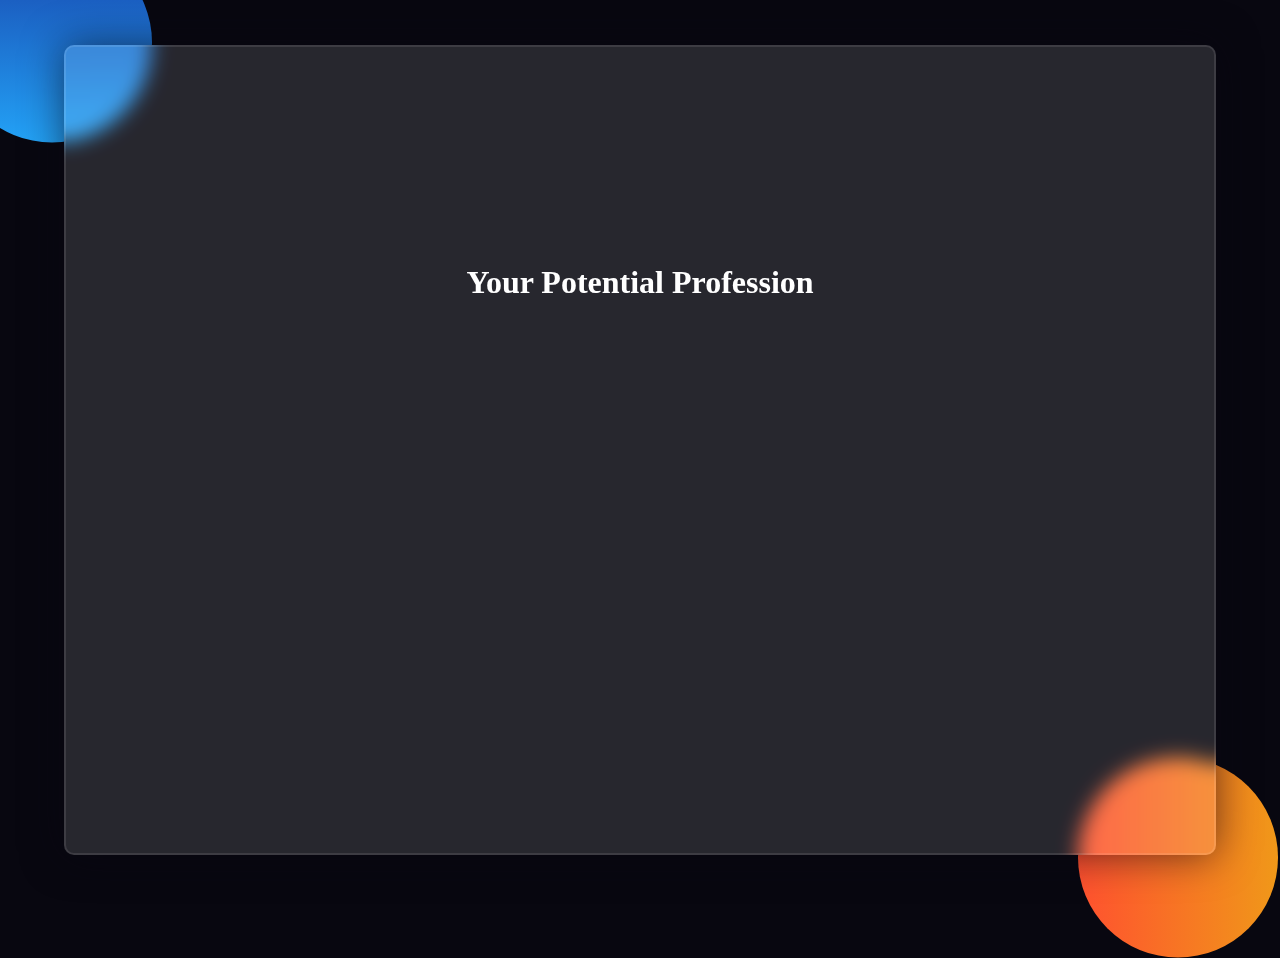
<file: Career Craft/results/index.html>
<!DOCTYPE html>
<html lang="en">
<head>
    <meta charset="UTF-8">
    <meta name="viewport" content="width=device-width, initial-scale=1.0">
    <link rel="stylesheet" href="style.css">
    <title>Hobby to Profession Result</title>
</head>
<body>
    <div class="background">
        <div class="shape"></div>
        <div class="shape"></div>
    </div>
    <div class="form">
        <h1>Your Potential Profession</h1>
    <p id="result"></p>
    </div>

</body>
<script src="script.js"></script>
</html>
</file>
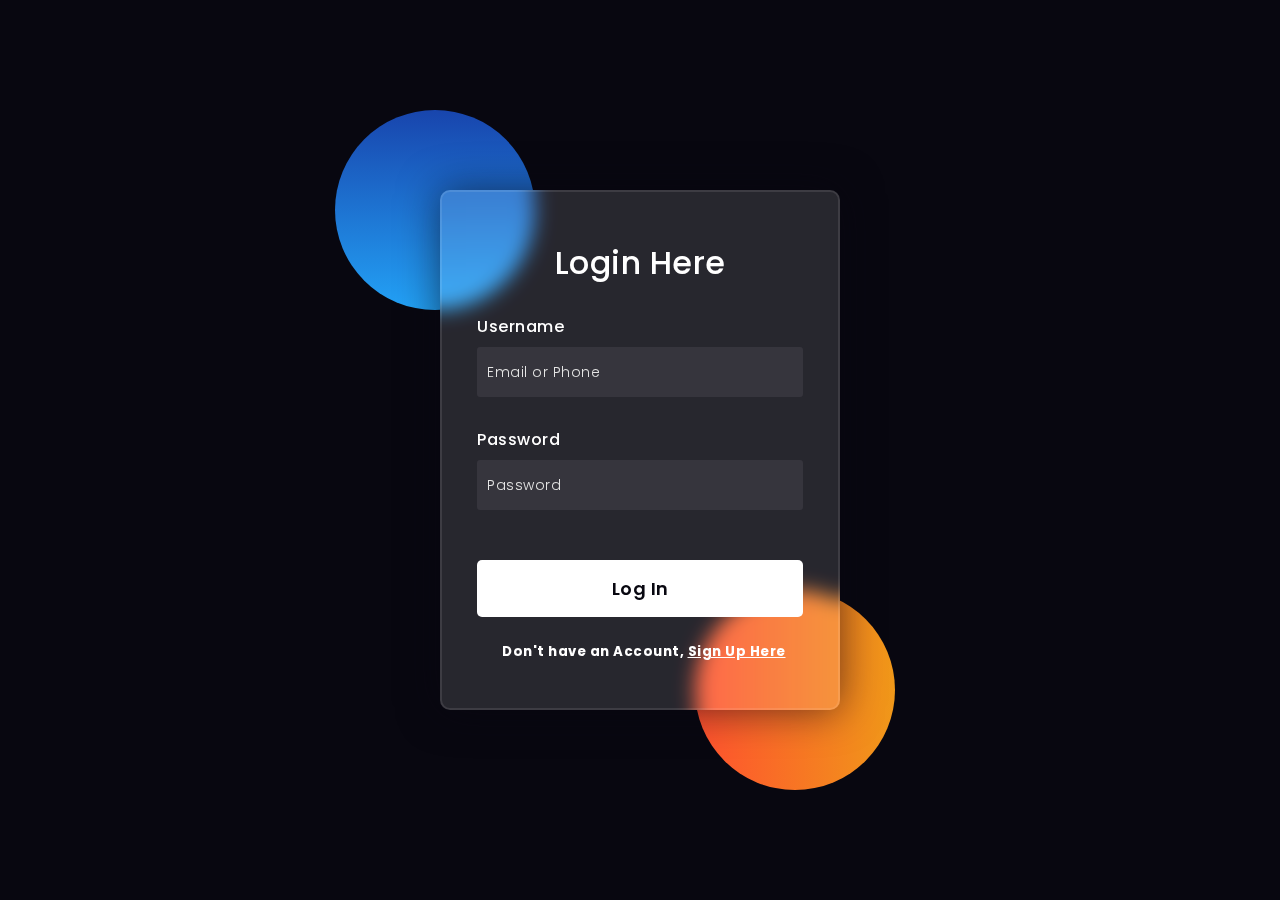
<file: Career Craft/signin/index.html>
<!DOCTYPE html>
<html lang="en">
<head>
  <!-- Design by foolishdeveloper.com -->
    <title>Glassmorphism login Form Tutorial in html css</title>
    <meta charset="UTF-8">
    <meta name="viewport" content="width=device-width, initial-scale=1.0">
    <link rel="preconnect" href="https://fonts.gstatic.com">
    <link rel="stylesheet" href="https://cdnjs.cloudflare.com/ajax/libs/font-awesome/5.15.4/css/all.min.css">
    <link href="https://fonts.googleapis.com/css2?family=Poppins:wght@300;500;600&display=swap" rel="stylesheet">
    <link rel="stylesheet" href="style.css">

</head>
<body>
    <div class="background">
        <div class="shape"></div>
        <div class="shape"></div>
    </div>
    <form>
        <h3>Login Here</h3>

        <label for="username">Username</label>
        <input type="text" placeholder="Email or Phone" id="username">

        <label for="password">Password</label>
        <input type="password" placeholder="Password" id="password">

        <button type="button" onclick="window.location.href='../results/index.html';">Log In</button>

        <h5>Don't have an Account, <a href="../signup/index.html">Sign Up Here</a></h5>
    </form>
</body>
</html>
</file>
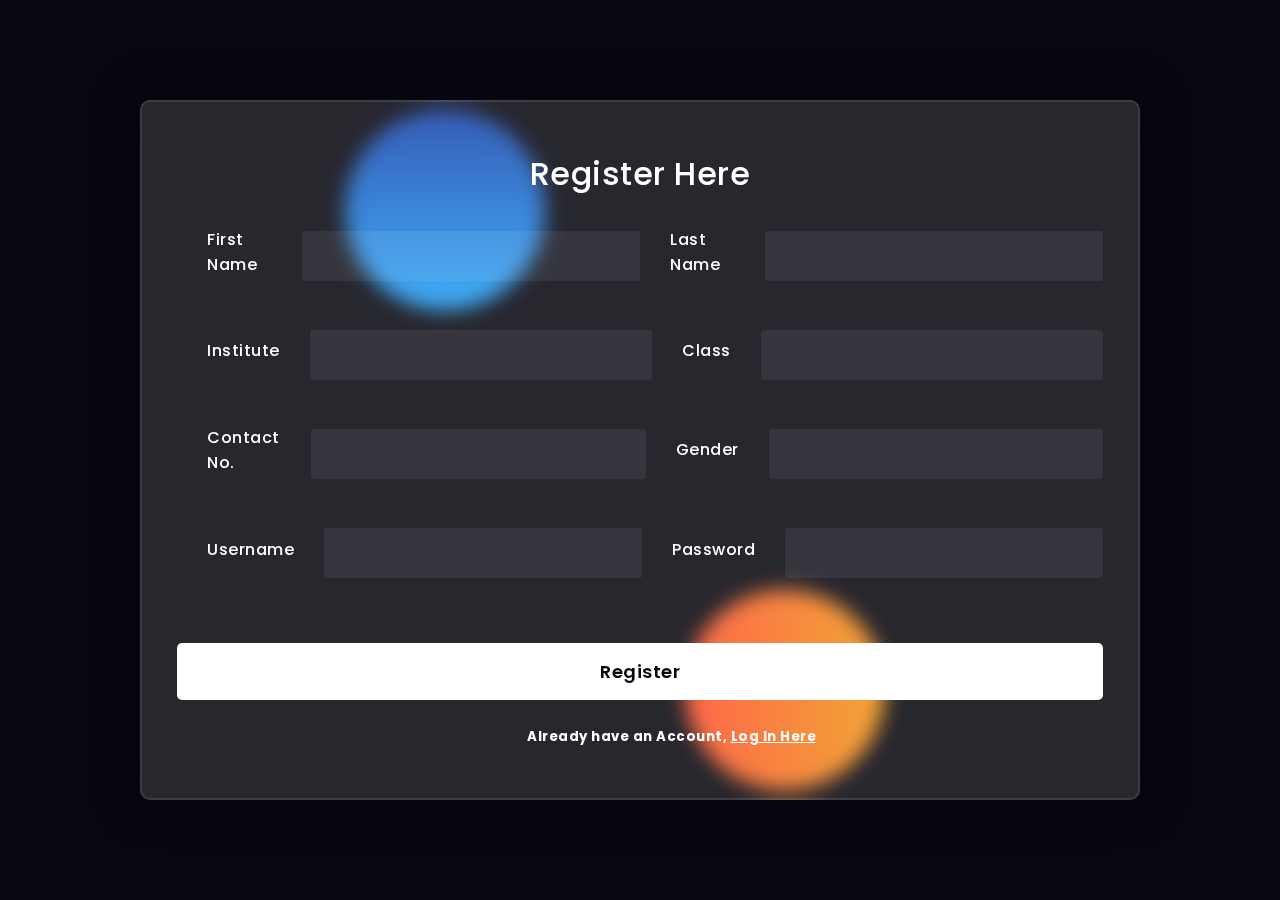
<file: Career Craft/signup/index.html>
<!DOCTYPE html>
<html lang="en">
<head>
  <!-- Design by foolishdeveloper.com -->
    <title>Glassmorphism login Form Tutorial in html css</title>
    <meta charset="UTF-8">
    <meta name="viewport" content="width=device-width, initial-scale=1.0">
    <link rel="preconnect" href="https://fonts.gstatic.com">
    <link rel="stylesheet" href="https://cdnjs.cloudflare.com/ajax/libs/font-awesome/5.15.4/css/all.min.css">
    <link href="https://fonts.googleapis.com/css2?family=Poppins:wght@300;500;600&display=swap" rel="stylesheet">
    <link rel="stylesheet" href="style.css">

</head>
<body>
    <div class="background">
        <div class="shape"></div>
        <div class="shape"></div>
    </div>
    <form>
        <h3>Register Here</h3>

        <div class="form">
          <label for="username">First Name</label>
        <input type="text" id="username">
        <label for="username">Last Name</label>
        <input type="text" id="username">
        </div>

        <div class="form">
          <label for="username">Institute</label>
        <input type="text" id="username">
        <label for="username">Class</label>
        <input type="text" id="username">
        </div>

        <div class="form">
          <label for="username">Contact No.</label>
        <input type="text" id="username">
        <label for="username">Gender</label>
        <input type="text" id="username">
        </div>
            
        <div class="form">
        <label for="username">Username</label>
        <input type="text" id="username">
       <label for="password">Password</label>
        <input type="password" id="password">
        </div>

        <button id="register" type="button" onclick="window.location.href='../streams/index.html';">Register</button>

        <h5>Already have an Account, <a href="../signin/index.html">Log In Here</a></h5>
        
    </form>
</body>
</html>
</file>
<file: Career Craft/results/style.css>
*,
*:before,
*:after{
padding: 0;
margin: 0;
box-sizing: border-box;
}
body{
background-color: #080710;
}
.background{
width: 95%;
height: 95%;
position: absolute;
transform: translate(-50%,-50%);
left: 50%;
top: 50%;
}
.background .shape{
height: 200px;
width: 200px;
position: absolute;
border-radius: 50%;
}
.shape:first-child{
background: linear-gradient(
  #1845ad,
  #23a2f6
);
left: -80px;
top: -80px;
}
.shape:last-child{
background: linear-gradient(
  to right,
  #ff512f,
  #f09819
);
right: -30px;
bottom: -80px;
}
.form{
height: 90%;
width: 90%;
background-color: rgba(255,255,255,0.13);
position: absolute;
transform: translate(-50%,-50%);
top: 50%;
left: 50%;
border-radius: 10px;
backdrop-filter: blur(10px);
border: 2px solid rgba(255,255,255,0.1);
box-shadow: 0 0 40px rgba(8,7,16,0.6);
padding: 50px 35px;
color: white;
display: flex;
flex-direction: column;
justify-content: space-around;
align-items: center;

}
form *{
font-family: 'Poppins',sans-serif;
color: #ffffff;
letter-spacing: 0.5px;
outline: none;
border: none;
}
</file>
<file: Career Craft/signin/style.css>
*,
*:before,
*:after{
padding: 0;
margin: 0;
box-sizing: border-box;
}
body{
background-color: #080710;
}
.background{
width: 450px;
height: 520px;
position: absolute;
transform: translate(-50%,-50%);
left: 50%;
top: 50%;
}
.background .shape{
height: 200px;
width: 200px;
position: absolute;
border-radius: 50%;
}
.shape:first-child{
background: linear-gradient(
  #1845ad,
  #23a2f6
);
left: -80px;
top: -80px;
}
.shape:last-child{
background: linear-gradient(
  to right,
  #ff512f,
  #f09819
);
right: -30px;
bottom: -80px;
}
form{
height: 520px;
width: 400px;
background-color: rgba(255,255,255,0.13);
position: absolute;
transform: translate(-50%,-50%);
top: 50%;
left: 50%;
border-radius: 10px;
backdrop-filter: blur(10px);
border: 2px solid rgba(255,255,255,0.1);
box-shadow: 0 0 40px rgba(8,7,16,0.6);
padding: 50px 35px;
}
form *{
font-family: 'Poppins',sans-serif;
color: #ffffff;
letter-spacing: 0.5px;
outline: none;
border: none;
}
form h3{
font-size: 32px;
font-weight: 500;
line-height: 42px;
text-align: center;
}

form h5{
  margin-top:25px ;
  margin-left: 25px;
}

label{
display: block;
margin-top: 30px;
font-size: 16px;
font-weight: 500;
}
input{
display: block;
height: 50px;
width: 100%;
background-color: rgba(255,255,255,0.07);
border-radius: 3px;
padding: 0 10px;
margin-top: 8px;
font-size: 14px;
font-weight: 300;
}
::placeholder{
color: #e5e5e5;
}
button{
margin-top: 50px;
width: 100%;
background-color: #ffffff;
color: #080710;
padding: 15px 0;
font-size: 18px;
font-weight: 600;
border-radius: 5px;
cursor: pointer;
}
.social{
margin-top: 30px;
display: flex;
}
.social div{
background: red;
width: 150px;
border-radius: 3px;
padding: 5px 10px 10px 5px;
background-color: rgba(255,255,255,0.27);
color: #eaf0fb;
text-align: center;
}
.social div:hover{
background-color: rgba(255,255,255,0.47);
}
.social .fb{
margin-left: 25px;
}
.social i{
margin-right: 4px;
}
</file>
<file: Career Craft/signup/style.css>
*,
*:before,
*:after{
padding: 0;
margin: 0;
box-sizing: border-box;
}
body{
background-color: #080710;
}
.background{
width: 430px;
height: 520px;
position: absolute;
transform: translate(-50%,-50%);
left: 50%;
top: 50%;
}
.background .shape{
height: 200px;
width: 200px;
position: absolute;
border-radius: 50%;
}
.shape:first-child{
background: linear-gradient(
  #1845ad,
  #23a2f6
);
left: -80px;
top: -80px;
}
.shape:last-child{
background: linear-gradient(
  to right,
  #ff512f,
  #f09819
);
right: -30px;
bottom: -80px;
}
form{
height: 700px;
width: 1000px;
background-color: rgba(255,255,255,0.13);
position: absolute;
transform: translate(-50%,-50%);
top: 50%;
left: 50%;
border-radius: 10px;
backdrop-filter: blur(10px);
border: 2px solid rgba(255,255,255,0.1);
box-shadow: 0 0 40px rgba(8,7,16,0.6);
padding: 50px 35px;
display: flex;
flex-direction: column;
justify-content: space-around;
}
form *{
font-family: 'Poppins',sans-serif;
color: #ffffff;
letter-spacing: 0.5px;
outline: none;
border: none;
}
.form{
  display: flex;
  align-items: center;
  justify-content: space-between;
}

form h3{
font-size: 32px;
font-weight: 500;
line-height: 42px;
text-align: center;
}

form h5{
  margin-top: 25px;
  margin-left: 350px;
}

label{
display: block;
margin: 30px;
font-size: 16px;
font-weight: 500;
}
input{
display: block;
height: 50px;
width: 50%;
background-color: rgba(255,255,255,0.07);
border-radius: 3px;
padding: 0 10px;
margin-top: 8px;
font-size: 14px;
font-weight: 300;
}
::placeholder{
color: #e5e5e5;
}
button{
margin-top: 50px;
width: 100%;
background-color: #ffffff;
color: #080710;
padding: 15px 0;
font-size: 18px;
font-weight: 600;
border-radius: 5px;
cursor: pointer;
}
.social{
margin-top: 30px;
display: flex;
}
.social div{
background: red;
width: 150px;
border-radius: 3px;
padding: 5px 10px 10px 5px;
background-color: rgba(255,255,255,0.27);
color: #eaf0fb;
text-align: center;
}
.social div:hover{
background-color: rgba(255,255,255,0.47);
}
.social .fb{
margin-left: 25px;
}
.social i{
margin-right: 4px;
}
</file>
